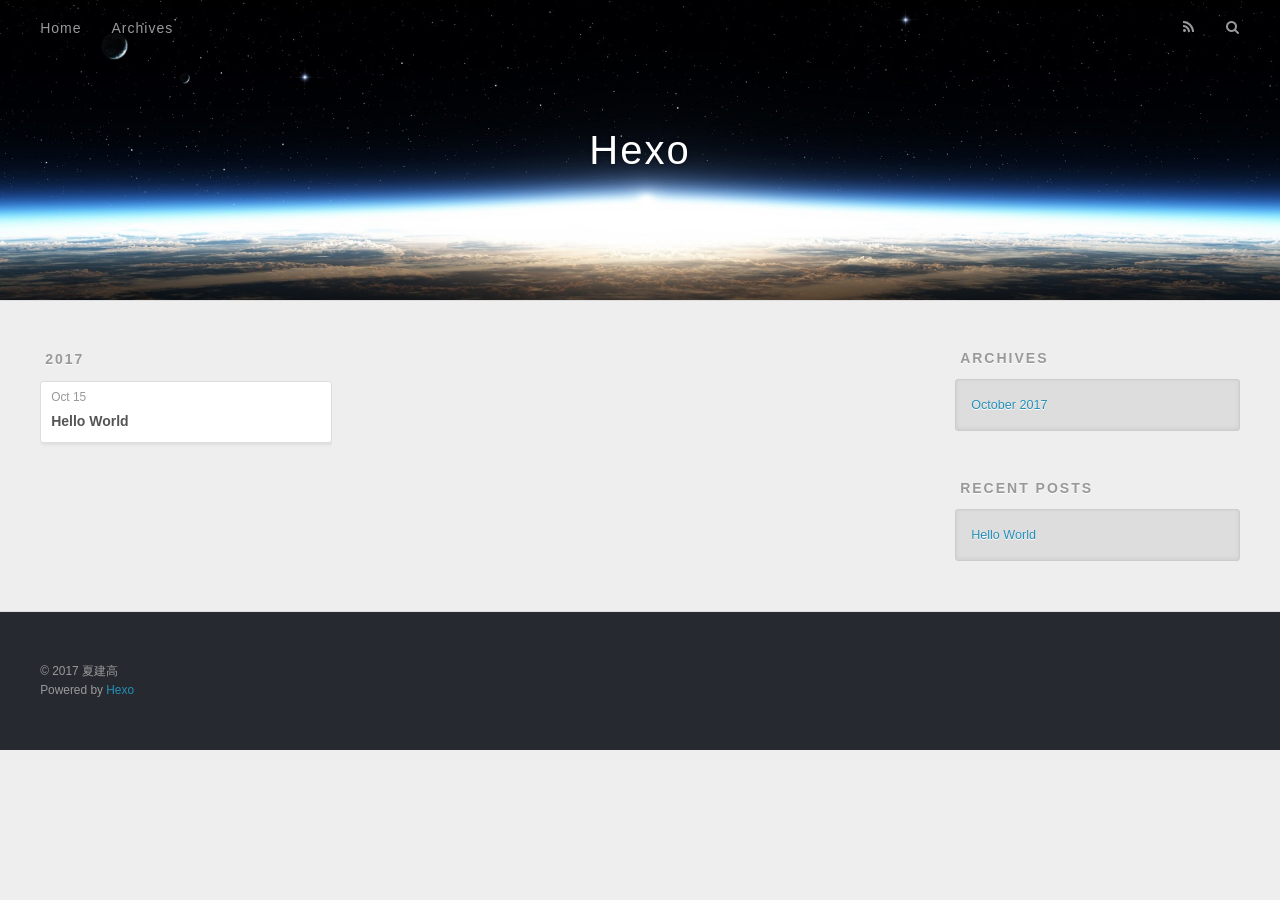
<file: archives/index.html>
<!DOCTYPE html>
<html>
<head>
  <meta charset="utf-8">
  
  <title>Archives | Hexo</title>
  <meta name="viewport" content="width=device-width, initial-scale=1, maximum-scale=1">
  <meta property="og:type" content="website">
<meta property="og:title" content="Hexo">
<meta property="og:url" content="http://yoursite.com/landscape/archives/index.html">
<meta property="og:site_name" content="Hexo">
<meta name="twitter:card" content="summary">
<meta name="twitter:title" content="Hexo">
  
    <link rel="alternate" href="/atom.xml" title="Hexo" type="application/atom+xml">
  
  
    <link rel="icon" href="/favicon.png">
  
  
    <link href="//fonts.googleapis.com/css?family=Source+Code+Pro" rel="stylesheet" type="text/css">
  
  <link rel="stylesheet" href="/landscape/css/style.css">
  

</head>

<body>
  <div id="container">
    <div id="wrap">
      <header id="header">
  <div id="banner"></div>
  <div id="header-outer" class="outer">
    <div id="header-title" class="inner">
      <h1 id="logo-wrap">
        <a href="/landscape/" id="logo">Hexo</a>
      </h1>
      
    </div>
    <div id="header-inner" class="inner">
      <nav id="main-nav">
        <a id="main-nav-toggle" class="nav-icon"></a>
        
          <a class="main-nav-link" href="/landscape/">Home</a>
        
          <a class="main-nav-link" href="/landscape/archives">Archives</a>
        
      </nav>
      <nav id="sub-nav">
        
          <a id="nav-rss-link" class="nav-icon" href="/atom.xml" title="RSS Feed"></a>
        
        <a id="nav-search-btn" class="nav-icon" title="Search"></a>
      </nav>
      <div id="search-form-wrap">
        <form action="//google.com/search" method="get" accept-charset="UTF-8" class="search-form"><input type="search" name="q" class="search-form-input" placeholder="Search"><button type="submit" class="search-form-submit">&#xF002;</button><input type="hidden" name="sitesearch" value="http://yoursite.com/landscape"></form>
      </div>
    </div>
  </div>
</header>
      <div class="outer">
        <section id="main">
  
  
    
    
      
      
      <section class="archives-wrap">
        <div class="archive-year-wrap">
          <a href="/landscape/archives/2017" class="archive-year">2017</a>
        </div>
        <div class="archives">
    
    <article class="archive-article archive-type-post">
  <div class="archive-article-inner">
    <header class="archive-article-header">
      <a href="/landscape/2017/10/15/hello-world/" class="archive-article-date">
  <time datetime="2017-10-15T12:41:08.207Z" itemprop="datePublished">Oct 15</time>
</a>
      
  
    <h1 itemprop="name">
      <a class="archive-article-title" href="/landscape/2017/10/15/hello-world/">Hello World</a>
    </h1>
  

    </header>
  </div>
</article>
  
  
    </div></section>
  

</section>
        
          <aside id="sidebar">
  
    

  
    

  
    
  
    
  <div class="widget-wrap">
    <h3 class="widget-title">Archives</h3>
    <div class="widget">
      <ul class="archive-list"><li class="archive-list-item"><a class="archive-list-link" href="/landscape/archives/2017/10/">October 2017</a></li></ul>
    </div>
  </div>


  
    
  <div class="widget-wrap">
    <h3 class="widget-title">Recent Posts</h3>
    <div class="widget">
      <ul>
        
          <li>
            <a href="/landscape/2017/10/15/hello-world/">Hello World</a>
          </li>
        
      </ul>
    </div>
  </div>

  
</aside>
        
      </div>
      <footer id="footer">
  
  <div class="outer">
    <div id="footer-info" class="inner">
      &copy; 2017 夏建高<br>
      Powered by <a href="http://hexo.io/" target="_blank">Hexo</a>
    </div>
  </div>
</footer>
    </div>
    <nav id="mobile-nav">
  
    <a href="/landscape/" class="mobile-nav-link">Home</a>
  
    <a href="/landscape/archives" class="mobile-nav-link">Archives</a>
  
</nav>
    

<script src="//ajax.googleapis.com/ajax/libs/jquery/2.0.3/jquery.min.js"></script>


  <link rel="stylesheet" href="/landscape/fancybox/jquery.fancybox.css">
  <script src="/landscape/fancybox/jquery.fancybox.pack.js"></script>


<script src="/landscape/js/script.js"></script>

  </div>
</body>
</html>
</file>
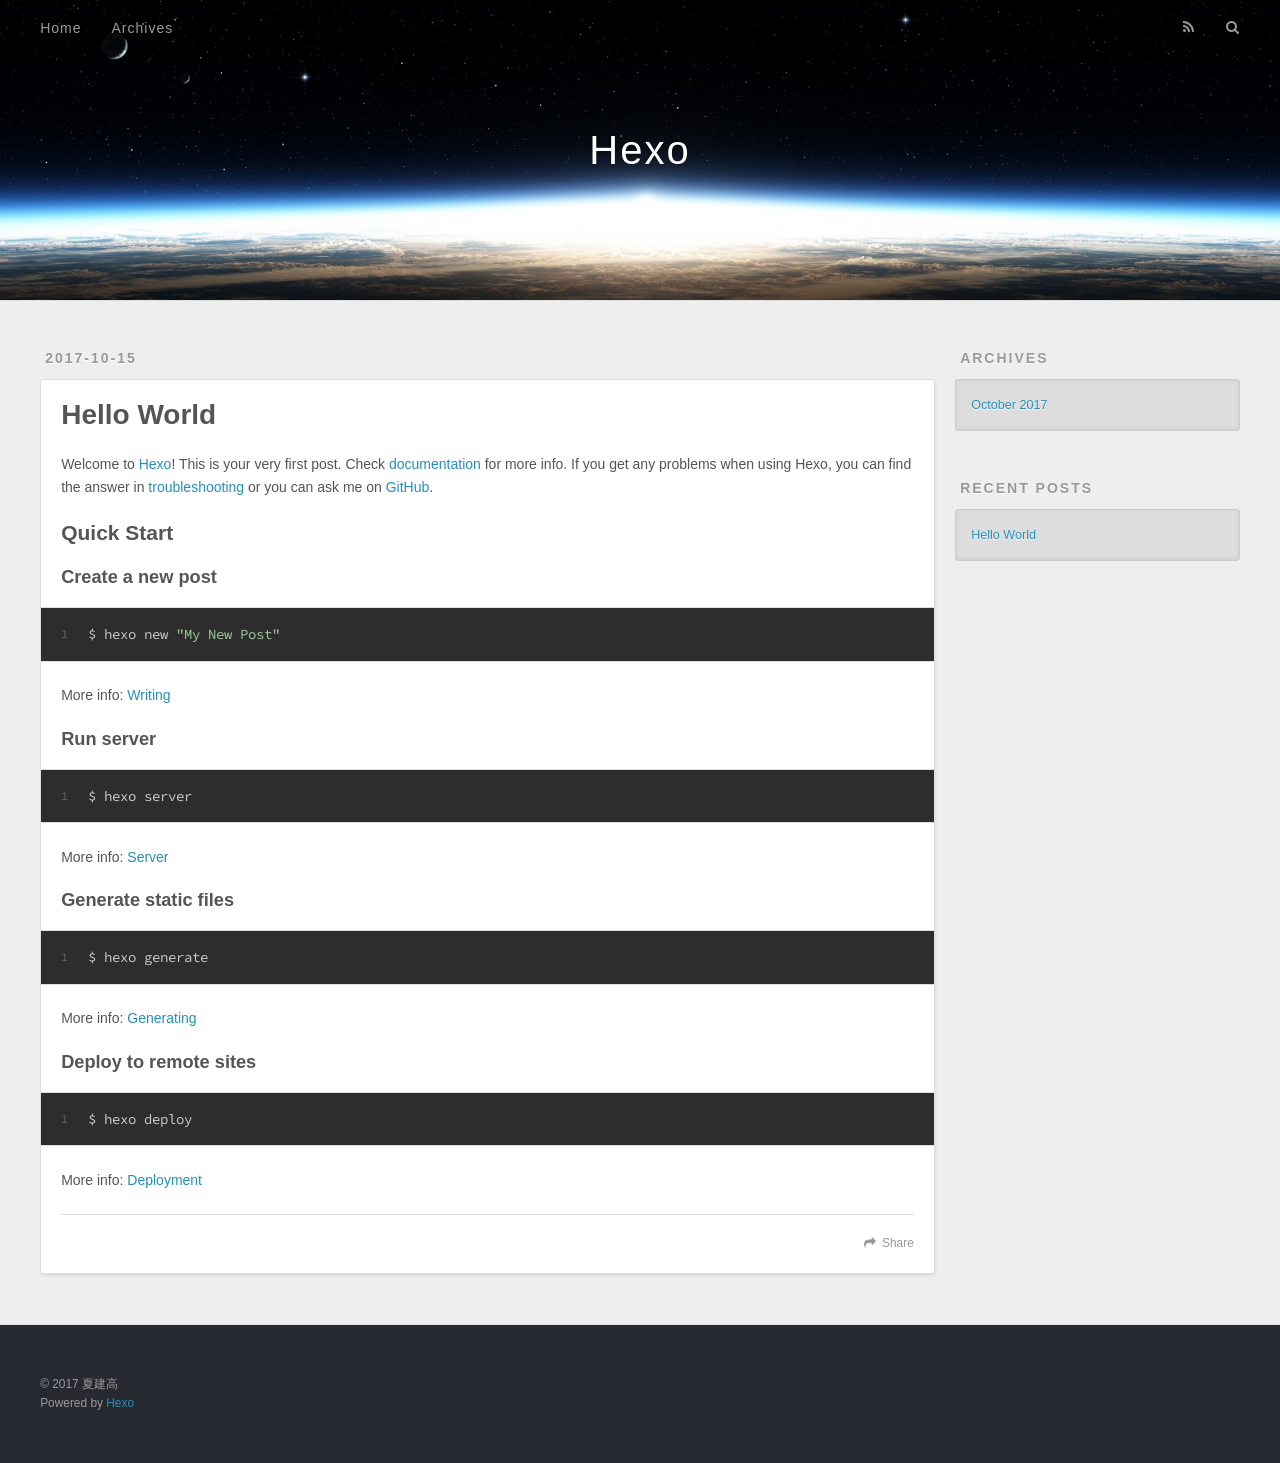
<file: landscape/index.html>
<!DOCTYPE html>
<html>
<head>
  <meta charset="utf-8">
  
  <title>Hexo</title>
  <meta name="viewport" content="width=device-width, initial-scale=1, maximum-scale=1">
  <meta property="og:type" content="website">
<meta property="og:title" content="Hexo">
<meta property="og:url" content="http://yoursite.com/landscape/index.html">
<meta property="og:site_name" content="Hexo">
<meta name="twitter:card" content="summary">
<meta name="twitter:title" content="Hexo">
  
    <link rel="alternate" href="/atom.xml" title="Hexo" type="application/atom+xml">
  
  
    <link rel="icon" href="/favicon.png">
  
  
    <link href="//fonts.googleapis.com/css?family=Source+Code+Pro" rel="stylesheet" type="text/css">
  
  <link rel="stylesheet" href="/landscape/css/style.css">
  

</head>

<body>
  <div id="container">
    <div id="wrap">
      <header id="header">
  <div id="banner"></div>
  <div id="header-outer" class="outer">
    <div id="header-title" class="inner">
      <h1 id="logo-wrap">
        <a href="/landscape/" id="logo">Hexo</a>
      </h1>
      
    </div>
    <div id="header-inner" class="inner">
      <nav id="main-nav">
        <a id="main-nav-toggle" class="nav-icon"></a>
        
          <a class="main-nav-link" href="/landscape/">Home</a>
        
          <a class="main-nav-link" href="/landscape/archives">Archives</a>
        
      </nav>
      <nav id="sub-nav">
        
          <a id="nav-rss-link" class="nav-icon" href="/atom.xml" title="RSS Feed"></a>
        
        <a id="nav-search-btn" class="nav-icon" title="Search"></a>
      </nav>
      <div id="search-form-wrap">
        <form action="//google.com/search" method="get" accept-charset="UTF-8" class="search-form"><input type="search" name="q" class="search-form-input" placeholder="Search"><button type="submit" class="search-form-submit">&#xF002;</button><input type="hidden" name="sitesearch" value="http://yoursite.com/landscape"></form>
      </div>
    </div>
  </div>
</header>
      <div class="outer">
        <section id="main">
  
    <article id="post-hello-world" class="article article-type-post" itemscope itemprop="blogPost">
  <div class="article-meta">
    <a href="/landscape/2017/10/15/hello-world/" class="article-date">
  <time datetime="2017-10-15T12:41:08.207Z" itemprop="datePublished">2017-10-15</time>
</a>
    
  </div>
  <div class="article-inner">
    
    
      <header class="article-header">
        
  
    <h1 itemprop="name">
      <a class="article-title" href="/landscape/2017/10/15/hello-world/">Hello World</a>
    </h1>
  

      </header>
    
    <div class="article-entry" itemprop="articleBody">
      
        <p>Welcome to <a href="https://hexo.io/" target="_blank" rel="external">Hexo</a>! This is your very first post. Check <a href="https://hexo.io/docs/" target="_blank" rel="external">documentation</a> for more info. If you get any problems when using Hexo, you can find the answer in <a href="https://hexo.io/docs/troubleshooting.html" target="_blank" rel="external">troubleshooting</a> or you can ask me on <a href="https://github.com/hexojs/hexo/issues" target="_blank" rel="external">GitHub</a>.</p>
<h2 id="Quick-Start"><a href="#Quick-Start" class="headerlink" title="Quick Start"></a>Quick Start</h2><h3 id="Create-a-new-post"><a href="#Create-a-new-post" class="headerlink" title="Create a new post"></a>Create a new post</h3><figure class="highlight bash"><table><tr><td class="gutter"><pre><div class="line">1</div></pre></td><td class="code"><pre><div class="line">$ hexo new <span class="string">"My New Post"</span></div></pre></td></tr></table></figure>
<p>More info: <a href="https://hexo.io/docs/writing.html" target="_blank" rel="external">Writing</a></p>
<h3 id="Run-server"><a href="#Run-server" class="headerlink" title="Run server"></a>Run server</h3><figure class="highlight bash"><table><tr><td class="gutter"><pre><div class="line">1</div></pre></td><td class="code"><pre><div class="line">$ hexo server</div></pre></td></tr></table></figure>
<p>More info: <a href="https://hexo.io/docs/server.html" target="_blank" rel="external">Server</a></p>
<h3 id="Generate-static-files"><a href="#Generate-static-files" class="headerlink" title="Generate static files"></a>Generate static files</h3><figure class="highlight bash"><table><tr><td class="gutter"><pre><div class="line">1</div></pre></td><td class="code"><pre><div class="line">$ hexo generate</div></pre></td></tr></table></figure>
<p>More info: <a href="https://hexo.io/docs/generating.html" target="_blank" rel="external">Generating</a></p>
<h3 id="Deploy-to-remote-sites"><a href="#Deploy-to-remote-sites" class="headerlink" title="Deploy to remote sites"></a>Deploy to remote sites</h3><figure class="highlight bash"><table><tr><td class="gutter"><pre><div class="line">1</div></pre></td><td class="code"><pre><div class="line">$ hexo deploy</div></pre></td></tr></table></figure>
<p>More info: <a href="https://hexo.io/docs/deployment.html" target="_blank" rel="external">Deployment</a></p>

      
    </div>
    <footer class="article-footer">
      <a data-url="http://yoursite.com/landscape/2017/10/15/hello-world/" data-id="cj8sr2urr0000joi4oyimfm6w" class="article-share-link">Share</a>
      
      
    </footer>
  </div>
  
</article>


  

</section>
        
          <aside id="sidebar">
  
    

  
    

  
    
  
    
  <div class="widget-wrap">
    <h3 class="widget-title">Archives</h3>
    <div class="widget">
      <ul class="archive-list"><li class="archive-list-item"><a class="archive-list-link" href="/landscape/archives/2017/10/">October 2017</a></li></ul>
    </div>
  </div>


  
    
  <div class="widget-wrap">
    <h3 class="widget-title">Recent Posts</h3>
    <div class="widget">
      <ul>
        
          <li>
            <a href="/landscape/2017/10/15/hello-world/">Hello World</a>
          </li>
        
      </ul>
    </div>
  </div>

  
</aside>
        
      </div>
      <footer id="footer">
  
  <div class="outer">
    <div id="footer-info" class="inner">
      &copy; 2017 夏建高<br>
      Powered by <a href="http://hexo.io/" target="_blank">Hexo</a>
    </div>
  </div>
</footer>
    </div>
    <nav id="mobile-nav">
  
    <a href="/landscape/" class="mobile-nav-link">Home</a>
  
    <a href="/landscape/archives" class="mobile-nav-link">Archives</a>
  
</nav>
    

<script src="//ajax.googleapis.com/ajax/libs/jquery/2.0.3/jquery.min.js"></script>


  <link rel="stylesheet" href="/landscape/fancybox/jquery.fancybox.css">
  <script src="/landscape/fancybox/jquery.fancybox.pack.js"></script>


<script src="/landscape/js/script.js"></script>

  </div>
</body>
</html>
</file>
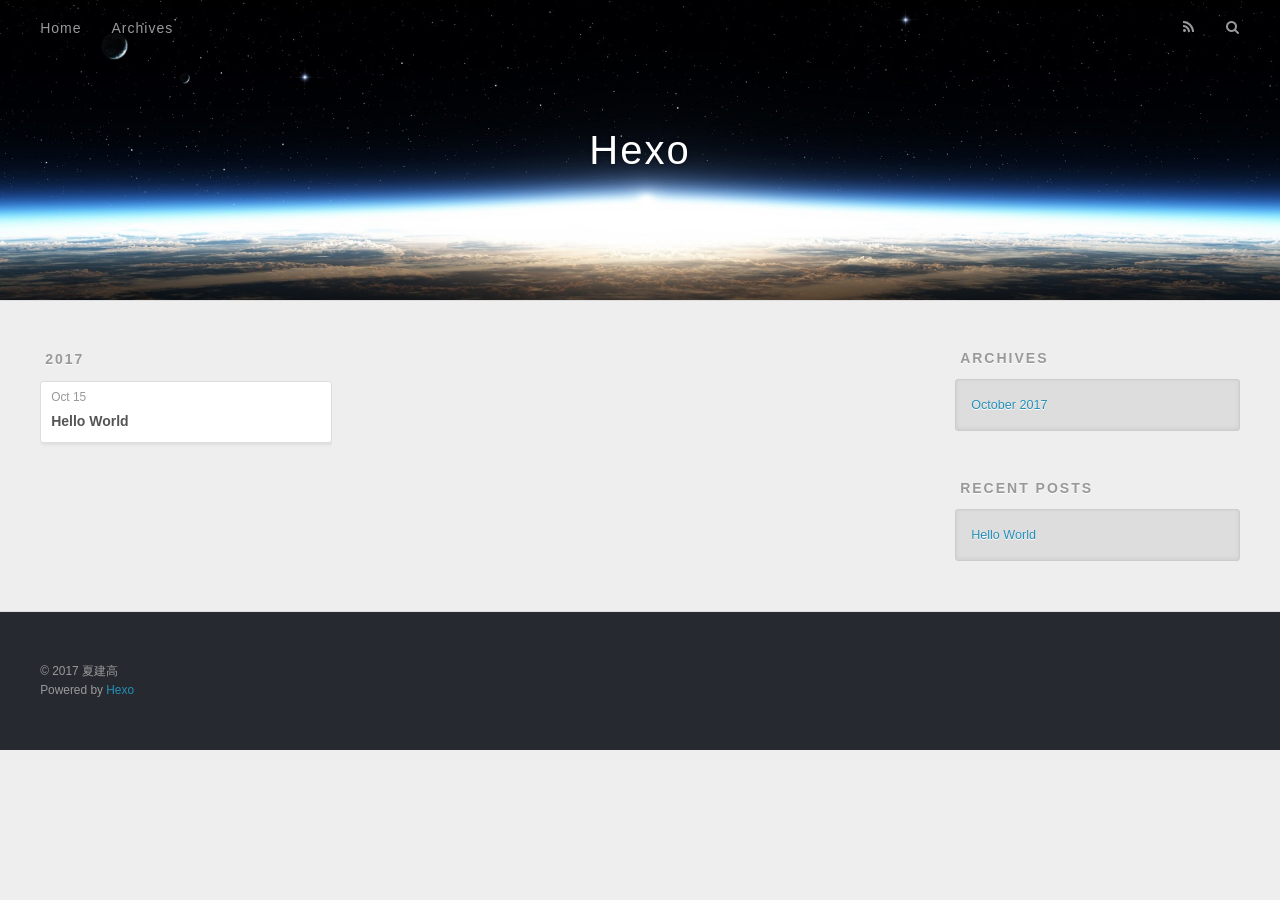
<file: archives/2017/index.html>
<!DOCTYPE html>
<html>
<head>
  <meta charset="utf-8">
  
  <title>Archives: 2017 | Hexo</title>
  <meta name="viewport" content="width=device-width, initial-scale=1, maximum-scale=1">
  <meta property="og:type" content="website">
<meta property="og:title" content="Hexo">
<meta property="og:url" content="http://yoursite.com/landscape/archives/2017/index.html">
<meta property="og:site_name" content="Hexo">
<meta name="twitter:card" content="summary">
<meta name="twitter:title" content="Hexo">
  
    <link rel="alternate" href="/atom.xml" title="Hexo" type="application/atom+xml">
  
  
    <link rel="icon" href="/favicon.png">
  
  
    <link href="//fonts.googleapis.com/css?family=Source+Code+Pro" rel="stylesheet" type="text/css">
  
  <link rel="stylesheet" href="/landscape/css/style.css">
  

</head>

<body>
  <div id="container">
    <div id="wrap">
      <header id="header">
  <div id="banner"></div>
  <div id="header-outer" class="outer">
    <div id="header-title" class="inner">
      <h1 id="logo-wrap">
        <a href="/landscape/" id="logo">Hexo</a>
      </h1>
      
    </div>
    <div id="header-inner" class="inner">
      <nav id="main-nav">
        <a id="main-nav-toggle" class="nav-icon"></a>
        
          <a class="main-nav-link" href="/landscape/">Home</a>
        
          <a class="main-nav-link" href="/landscape/archives">Archives</a>
        
      </nav>
      <nav id="sub-nav">
        
          <a id="nav-rss-link" class="nav-icon" href="/atom.xml" title="RSS Feed"></a>
        
        <a id="nav-search-btn" class="nav-icon" title="Search"></a>
      </nav>
      <div id="search-form-wrap">
        <form action="//google.com/search" method="get" accept-charset="UTF-8" class="search-form"><input type="search" name="q" class="search-form-input" placeholder="Search"><button type="submit" class="search-form-submit">&#xF002;</button><input type="hidden" name="sitesearch" value="http://yoursite.com/landscape"></form>
      </div>
    </div>
  </div>
</header>
      <div class="outer">
        <section id="main">
  
  
    
    
      
      
      <section class="archives-wrap">
        <div class="archive-year-wrap">
          <a href="/landscape/archives/2017" class="archive-year">2017</a>
        </div>
        <div class="archives">
    
    <article class="archive-article archive-type-post">
  <div class="archive-article-inner">
    <header class="archive-article-header">
      <a href="/landscape/2017/10/15/hello-world/" class="archive-article-date">
  <time datetime="2017-10-15T12:41:08.207Z" itemprop="datePublished">Oct 15</time>
</a>
      
  
    <h1 itemprop="name">
      <a class="archive-article-title" href="/landscape/2017/10/15/hello-world/">Hello World</a>
    </h1>
  

    </header>
  </div>
</article>
  
  
    </div></section>
  

</section>
        
          <aside id="sidebar">
  
    

  
    

  
    
  
    
  <div class="widget-wrap">
    <h3 class="widget-title">Archives</h3>
    <div class="widget">
      <ul class="archive-list"><li class="archive-list-item"><a class="archive-list-link" href="/landscape/archives/2017/10/">October 2017</a></li></ul>
    </div>
  </div>


  
    
  <div class="widget-wrap">
    <h3 class="widget-title">Recent Posts</h3>
    <div class="widget">
      <ul>
        
          <li>
            <a href="/landscape/2017/10/15/hello-world/">Hello World</a>
          </li>
        
      </ul>
    </div>
  </div>

  
</aside>
        
      </div>
      <footer id="footer">
  
  <div class="outer">
    <div id="footer-info" class="inner">
      &copy; 2017 夏建高<br>
      Powered by <a href="http://hexo.io/" target="_blank">Hexo</a>
    </div>
  </div>
</footer>
    </div>
    <nav id="mobile-nav">
  
    <a href="/landscape/" class="mobile-nav-link">Home</a>
  
    <a href="/landscape/archives" class="mobile-nav-link">Archives</a>
  
</nav>
    

<script src="//ajax.googleapis.com/ajax/libs/jquery/2.0.3/jquery.min.js"></script>


  <link rel="stylesheet" href="/landscape/fancybox/jquery.fancybox.css">
  <script src="/landscape/fancybox/jquery.fancybox.pack.js"></script>


<script src="/landscape/js/script.js"></script>

  </div>
</body>
</html>
</file>
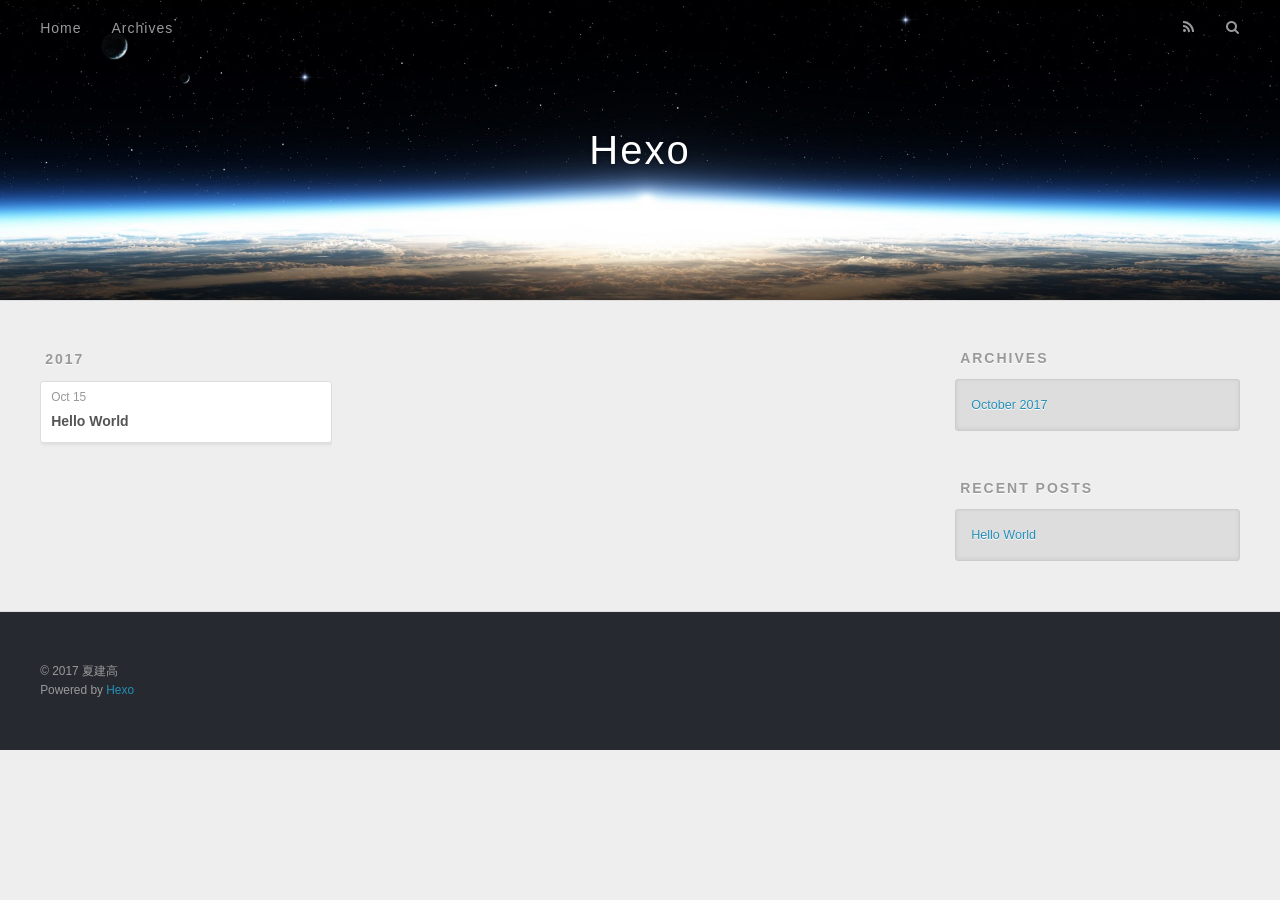
<file: archives/2017/10/index.html>
<!DOCTYPE html>
<html>
<head>
  <meta charset="utf-8">
  
  <title>Archives: 2017/10 | Hexo</title>
  <meta name="viewport" content="width=device-width, initial-scale=1, maximum-scale=1">
  <meta property="og:type" content="website">
<meta property="og:title" content="Hexo">
<meta property="og:url" content="http://yoursite.com/landscape/archives/2017/10/index.html">
<meta property="og:site_name" content="Hexo">
<meta name="twitter:card" content="summary">
<meta name="twitter:title" content="Hexo">
  
    <link rel="alternate" href="/atom.xml" title="Hexo" type="application/atom+xml">
  
  
    <link rel="icon" href="/favicon.png">
  
  
    <link href="//fonts.googleapis.com/css?family=Source+Code+Pro" rel="stylesheet" type="text/css">
  
  <link rel="stylesheet" href="/landscape/css/style.css">
  

</head>

<body>
  <div id="container">
    <div id="wrap">
      <header id="header">
  <div id="banner"></div>
  <div id="header-outer" class="outer">
    <div id="header-title" class="inner">
      <h1 id="logo-wrap">
        <a href="/landscape/" id="logo">Hexo</a>
      </h1>
      
    </div>
    <div id="header-inner" class="inner">
      <nav id="main-nav">
        <a id="main-nav-toggle" class="nav-icon"></a>
        
          <a class="main-nav-link" href="/landscape/">Home</a>
        
          <a class="main-nav-link" href="/landscape/archives">Archives</a>
        
      </nav>
      <nav id="sub-nav">
        
          <a id="nav-rss-link" class="nav-icon" href="/atom.xml" title="RSS Feed"></a>
        
        <a id="nav-search-btn" class="nav-icon" title="Search"></a>
      </nav>
      <div id="search-form-wrap">
        <form action="//google.com/search" method="get" accept-charset="UTF-8" class="search-form"><input type="search" name="q" class="search-form-input" placeholder="Search"><button type="submit" class="search-form-submit">&#xF002;</button><input type="hidden" name="sitesearch" value="http://yoursite.com/landscape"></form>
      </div>
    </div>
  </div>
</header>
      <div class="outer">
        <section id="main">
  
  
    
    
      
      
      <section class="archives-wrap">
        <div class="archive-year-wrap">
          <a href="/landscape/archives/2017" class="archive-year">2017</a>
        </div>
        <div class="archives">
    
    <article class="archive-article archive-type-post">
  <div class="archive-article-inner">
    <header class="archive-article-header">
      <a href="/landscape/2017/10/15/hello-world/" class="archive-article-date">
  <time datetime="2017-10-15T12:41:08.207Z" itemprop="datePublished">Oct 15</time>
</a>
      
  
    <h1 itemprop="name">
      <a class="archive-article-title" href="/landscape/2017/10/15/hello-world/">Hello World</a>
    </h1>
  

    </header>
  </div>
</article>
  
  
    </div></section>
  

</section>
        
          <aside id="sidebar">
  
    

  
    

  
    
  
    
  <div class="widget-wrap">
    <h3 class="widget-title">Archives</h3>
    <div class="widget">
      <ul class="archive-list"><li class="archive-list-item"><a class="archive-list-link" href="/landscape/archives/2017/10/">October 2017</a></li></ul>
    </div>
  </div>


  
    
  <div class="widget-wrap">
    <h3 class="widget-title">Recent Posts</h3>
    <div class="widget">
      <ul>
        
          <li>
            <a href="/landscape/2017/10/15/hello-world/">Hello World</a>
          </li>
        
      </ul>
    </div>
  </div>

  
</aside>
        
      </div>
      <footer id="footer">
  
  <div class="outer">
    <div id="footer-info" class="inner">
      &copy; 2017 夏建高<br>
      Powered by <a href="http://hexo.io/" target="_blank">Hexo</a>
    </div>
  </div>
</footer>
    </div>
    <nav id="mobile-nav">
  
    <a href="/landscape/" class="mobile-nav-link">Home</a>
  
    <a href="/landscape/archives" class="mobile-nav-link">Archives</a>
  
</nav>
    

<script src="//ajax.googleapis.com/ajax/libs/jquery/2.0.3/jquery.min.js"></script>


  <link rel="stylesheet" href="/landscape/fancybox/jquery.fancybox.css">
  <script src="/landscape/fancybox/jquery.fancybox.pack.js"></script>


<script src="/landscape/js/script.js"></script>

  </div>
</body>
</html>
</file>
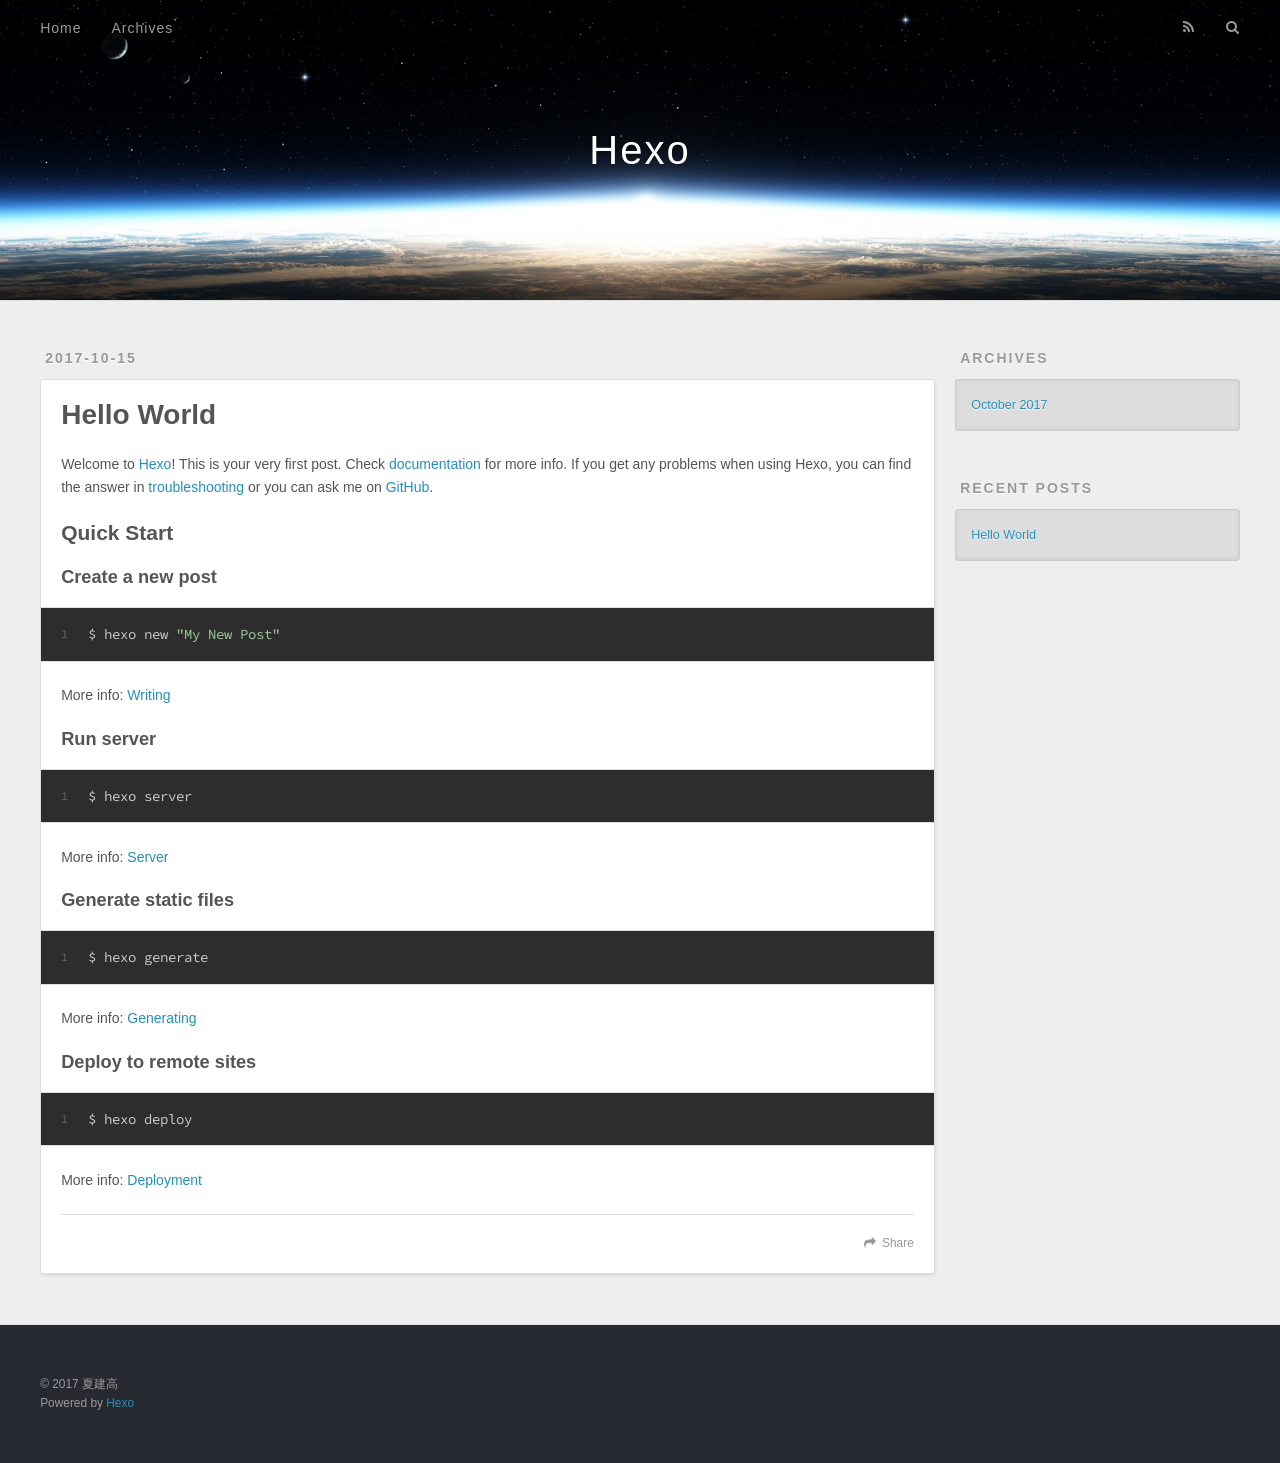
<file: 2017/10/15/hello-world/index.html>
<!DOCTYPE html>
<html>
<head>
  <meta charset="utf-8">
  
  <title>Hello World | Hexo</title>
  <meta name="viewport" content="width=device-width, initial-scale=1, maximum-scale=1">
  <meta name="description" content="Welcome to Hexo! This is your very first post. Check documentation for more info. If you get any problems when using Hexo, you can find the answer in troubleshooting or you can ask me on GitHub. Quick">
<meta property="og:type" content="article">
<meta property="og:title" content="Hello World">
<meta property="og:url" content="http://yoursite.com/landscape/2017/10/15/hello-world/index.html">
<meta property="og:site_name" content="Hexo">
<meta property="og:description" content="Welcome to Hexo! This is your very first post. Check documentation for more info. If you get any problems when using Hexo, you can find the answer in troubleshooting or you can ask me on GitHub. Quick">
<meta property="og:updated_time" content="2017-10-15T12:41:08.207Z">
<meta name="twitter:card" content="summary">
<meta name="twitter:title" content="Hello World">
<meta name="twitter:description" content="Welcome to Hexo! This is your very first post. Check documentation for more info. If you get any problems when using Hexo, you can find the answer in troubleshooting or you can ask me on GitHub. Quick">
  
    <link rel="alternate" href="/atom.xml" title="Hexo" type="application/atom+xml">
  
  
    <link rel="icon" href="/favicon.png">
  
  
    <link href="//fonts.googleapis.com/css?family=Source+Code+Pro" rel="stylesheet" type="text/css">
  
  <link rel="stylesheet" href="/landscape/css/style.css">
  

</head>

<body>
  <div id="container">
    <div id="wrap">
      <header id="header">
  <div id="banner"></div>
  <div id="header-outer" class="outer">
    <div id="header-title" class="inner">
      <h1 id="logo-wrap">
        <a href="/landscape/" id="logo">Hexo</a>
      </h1>
      
    </div>
    <div id="header-inner" class="inner">
      <nav id="main-nav">
        <a id="main-nav-toggle" class="nav-icon"></a>
        
          <a class="main-nav-link" href="/landscape/">Home</a>
        
          <a class="main-nav-link" href="/landscape/archives">Archives</a>
        
      </nav>
      <nav id="sub-nav">
        
          <a id="nav-rss-link" class="nav-icon" href="/atom.xml" title="RSS Feed"></a>
        
        <a id="nav-search-btn" class="nav-icon" title="Search"></a>
      </nav>
      <div id="search-form-wrap">
        <form action="//google.com/search" method="get" accept-charset="UTF-8" class="search-form"><input type="search" name="q" class="search-form-input" placeholder="Search"><button type="submit" class="search-form-submit">&#xF002;</button><input type="hidden" name="sitesearch" value="http://yoursite.com/landscape"></form>
      </div>
    </div>
  </div>
</header>
      <div class="outer">
        <section id="main"><article id="post-hello-world" class="article article-type-post" itemscope itemprop="blogPost">
  <div class="article-meta">
    <a href="/landscape/2017/10/15/hello-world/" class="article-date">
  <time datetime="2017-10-15T12:41:08.207Z" itemprop="datePublished">2017-10-15</time>
</a>
    
  </div>
  <div class="article-inner">
    
    
      <header class="article-header">
        
  
    <h1 class="article-title" itemprop="name">
      Hello World
    </h1>
  

      </header>
    
    <div class="article-entry" itemprop="articleBody">
      
        <p>Welcome to <a href="https://hexo.io/" target="_blank" rel="external">Hexo</a>! This is your very first post. Check <a href="https://hexo.io/docs/" target="_blank" rel="external">documentation</a> for more info. If you get any problems when using Hexo, you can find the answer in <a href="https://hexo.io/docs/troubleshooting.html" target="_blank" rel="external">troubleshooting</a> or you can ask me on <a href="https://github.com/hexojs/hexo/issues" target="_blank" rel="external">GitHub</a>.</p>
<h2 id="Quick-Start"><a href="#Quick-Start" class="headerlink" title="Quick Start"></a>Quick Start</h2><h3 id="Create-a-new-post"><a href="#Create-a-new-post" class="headerlink" title="Create a new post"></a>Create a new post</h3><figure class="highlight bash"><table><tr><td class="gutter"><pre><div class="line">1</div></pre></td><td class="code"><pre><div class="line">$ hexo new <span class="string">"My New Post"</span></div></pre></td></tr></table></figure>
<p>More info: <a href="https://hexo.io/docs/writing.html" target="_blank" rel="external">Writing</a></p>
<h3 id="Run-server"><a href="#Run-server" class="headerlink" title="Run server"></a>Run server</h3><figure class="highlight bash"><table><tr><td class="gutter"><pre><div class="line">1</div></pre></td><td class="code"><pre><div class="line">$ hexo server</div></pre></td></tr></table></figure>
<p>More info: <a href="https://hexo.io/docs/server.html" target="_blank" rel="external">Server</a></p>
<h3 id="Generate-static-files"><a href="#Generate-static-files" class="headerlink" title="Generate static files"></a>Generate static files</h3><figure class="highlight bash"><table><tr><td class="gutter"><pre><div class="line">1</div></pre></td><td class="code"><pre><div class="line">$ hexo generate</div></pre></td></tr></table></figure>
<p>More info: <a href="https://hexo.io/docs/generating.html" target="_blank" rel="external">Generating</a></p>
<h3 id="Deploy-to-remote-sites"><a href="#Deploy-to-remote-sites" class="headerlink" title="Deploy to remote sites"></a>Deploy to remote sites</h3><figure class="highlight bash"><table><tr><td class="gutter"><pre><div class="line">1</div></pre></td><td class="code"><pre><div class="line">$ hexo deploy</div></pre></td></tr></table></figure>
<p>More info: <a href="https://hexo.io/docs/deployment.html" target="_blank" rel="external">Deployment</a></p>

      
    </div>
    <footer class="article-footer">
      <a data-url="http://yoursite.com/landscape/2017/10/15/hello-world/" data-id="cj8sr2urr0000joi4oyimfm6w" class="article-share-link">Share</a>
      
      
    </footer>
  </div>
  
    
  
</article>

</section>
        
          <aside id="sidebar">
  
    

  
    

  
    
  
    
  <div class="widget-wrap">
    <h3 class="widget-title">Archives</h3>
    <div class="widget">
      <ul class="archive-list"><li class="archive-list-item"><a class="archive-list-link" href="/landscape/archives/2017/10/">October 2017</a></li></ul>
    </div>
  </div>


  
    
  <div class="widget-wrap">
    <h3 class="widget-title">Recent Posts</h3>
    <div class="widget">
      <ul>
        
          <li>
            <a href="/landscape/2017/10/15/hello-world/">Hello World</a>
          </li>
        
      </ul>
    </div>
  </div>

  
</aside>
        
      </div>
      <footer id="footer">
  
  <div class="outer">
    <div id="footer-info" class="inner">
      &copy; 2017 夏建高<br>
      Powered by <a href="http://hexo.io/" target="_blank">Hexo</a>
    </div>
  </div>
</footer>
    </div>
    <nav id="mobile-nav">
  
    <a href="/landscape/" class="mobile-nav-link">Home</a>
  
    <a href="/landscape/archives" class="mobile-nav-link">Archives</a>
  
</nav>
    

<script src="//ajax.googleapis.com/ajax/libs/jquery/2.0.3/jquery.min.js"></script>


  <link rel="stylesheet" href="/landscape/fancybox/jquery.fancybox.css">
  <script src="/landscape/fancybox/jquery.fancybox.pack.js"></script>


<script src="/landscape/js/script.js"></script>

  </div>
</body>
</html>
</file>
<file: landscape/css/style.css>
body {
  width: 100%;
}
body:before,
body:after {
  content: "";
  display: table;
}
body:after {
  clear: both;
}
html,
body,
div,
span,
applet,
object,
iframe,
h1,
h2,
h3,
h4,
h5,
h6,
p,
blockquote,
pre,
a,
abbr,
acronym,
address,
big,
cite,
code,
del,
dfn,
em,
img,
ins,
kbd,
q,
s,
samp,
small,
strike,
strong,
sub,
sup,
tt,
var,
dl,
dt,
dd,
ol,
ul,
li,
fieldset,
form,
label,
legend,
table,
caption,
tbody,
tfoot,
thead,
tr,
th,
td {
  margin: 0;
  padding: 0;
  border: 0;
  outline: 0;
  font-weight: inherit;
  font-style: inherit;
  font-family: inherit;
  font-size: 100%;
  vertical-align: baseline;
}
body {
  line-height: 1;
  color: #000;
  background: #fff;
}
ol,
ul {
  list-style: none;
}
table {
  border-collapse: separate;
  border-spacing: 0;
  vertical-align: middle;
}
caption,
th,
td {
  text-align: left;
  font-weight: normal;
  vertical-align: middle;
}
a img {
  border: none;
}
input,
button {
  margin: 0;
  padding: 0;
}
input::-moz-focus-inner,
button::-moz-focus-inner {
  border: 0;
  padding: 0;
}
@font-face {
  font-family: FontAwesome;
  font-style: normal;
  font-weight: normal;
  src: url("fonts/fontawesome-webfont.eot?v=#4.0.3");
  src: url("fonts/fontawesome-webfont.eot?#iefix&v=#4.0.3") format("embedded-opentype"), url("fonts/fontawesome-webfont.woff?v=#4.0.3") format("woff"), url("fonts/fontawesome-webfont.ttf?v=#4.0.3") format("truetype"), url("fonts/fontawesome-webfont.svg#fontawesomeregular?v=#4.0.3") format("svg");
}
html,
body,
#container {
  height: 100%;
}
body {
  background: #eee;
  font: 14px "Helvetica Neue", Helvetica, Arial, sans-serif;
  -webkit-text-size-adjust: 100%;
}
.outer {
  max-width: 1220px;
  margin: 0 auto;
  padding: 0 20px;
}
.outer:before,
.outer:after {
  content: "";
  display: table;
}
.outer:after {
  clear: both;
}
.inner {
  display: inline;
  float: left;
  width: 98.33333333333333%;
  margin: 0 0.833333333333333%;
}
.left,
.alignleft {
  float: left;
}
.right,
.alignright {
  float: right;
}
.clear {
  clear: both;
}
#container {
  position: relative;
}
.mobile-nav-on {
  overflow: hidden;
}
#wrap {
  height: 100%;
  width: 100%;
  position: absolute;
  top: 0;
  left: 0;
  -webkit-transition: 0.2s ease-out;
  -moz-transition: 0.2s ease-out;
  -ms-transition: 0.2s ease-out;
  transition: 0.2s ease-out;
  z-index: 1;
  background: #eee;
}
.mobile-nav-on #wrap {
  left: 280px;
}
@media screen and (min-width: 768px) {
  #main {
    display: inline;
    float: left;
    width: 73.33333333333333%;
    margin: 0 0.833333333333333%;
  }
}
.article-date,
.article-category-link,
.archive-year,
.widget-title {
  text-decoration: none;
  text-transform: uppercase;
  letter-spacing: 2px;
  color: #999;
  margin-bottom: 1em;
  margin-left: 5px;
  line-height: 1em;
  text-shadow: 0 1px #fff;
  font-weight: bold;
}
.article-inner,
.archive-article-inner {
  background: #fff;
  -webkit-box-shadow: 1px 2px 3px #ddd;
  box-shadow: 1px 2px 3px #ddd;
  border: 1px solid #ddd;
  border-radius: 3px;
}
.article-entry h1,
.widget h1 {
  font-size: 2em;
}
.article-entry h2,
.widget h2 {
  font-size: 1.5em;
}
.article-entry h3,
.widget h3 {
  font-size: 1.3em;
}
.article-entry h4,
.widget h4 {
  font-size: 1.2em;
}
.article-entry h5,
.widget h5 {
  font-size: 1em;
}
.article-entry h6,
.widget h6 {
  font-size: 1em;
  color: #999;
}
.article-entry hr,
.widget hr {
  border: 1px dashed #ddd;
}
.article-entry strong,
.widget strong {
  font-weight: bold;
}
.article-entry em,
.widget em,
.article-entry cite,
.widget cite {
  font-style: italic;
}
.article-entry sup,
.widget sup,
.article-entry sub,
.widget sub {
  font-size: 0.75em;
  line-height: 0;
  position: relative;
  vertical-align: baseline;
}
.article-entry sup,
.widget sup {
  top: -0.5em;
}
.article-entry sub,
.widget sub {
  bottom: -0.2em;
}
.article-entry small,
.widget small {
  font-size: 0.85em;
}
.article-entry acronym,
.widget acronym,
.article-entry abbr,
.widget abbr {
  border-bottom: 1px dotted;
}
.article-entry ul,
.widget ul,
.article-entry ol,
.widget ol,
.article-entry dl,
.widget dl {
  margin: 0 20px;
  line-height: 1.6em;
}
.article-entry ul ul,
.widget ul ul,
.article-entry ol ul,
.widget ol ul,
.article-entry ul ol,
.widget ul ol,
.article-entry ol ol,
.widget ol ol {
  margin-top: 0;
  margin-bottom: 0;
}
.article-entry ul,
.widget ul {
  list-style: disc;
}
.article-entry ol,
.widget ol {
  list-style: decimal;
}
.article-entry dt,
.widget dt {
  font-weight: bold;
}
#header {
  height: 300px;
  position: relative;
  border-bottom: 1px solid #ddd;
}
#header:before,
#header:after {
  content: "";
  position: absolute;
  left: 0;
  right: 0;
  height: 40px;
}
#header:before {
  top: 0;
  background: -webkit-linear-gradient(rgba(0,0,0,0.2), transparent);
  background: -moz-linear-gradient(rgba(0,0,0,0.2), transparent);
  background: -ms-linear-gradient(rgba(0,0,0,0.2), transparent);
  background: linear-gradient(rgba(0,0,0,0.2), transparent);
}
#header:after {
  bottom: 0;
  background: -webkit-linear-gradient(transparent, rgba(0,0,0,0.2));
  background: -moz-linear-gradient(transparent, rgba(0,0,0,0.2));
  background: -ms-linear-gradient(transparent, rgba(0,0,0,0.2));
  background: linear-gradient(transparent, rgba(0,0,0,0.2));
}
#header-outer {
  height: 100%;
  position: relative;
}
#header-inner {
  position: relative;
  overflow: hidden;
}
#banner {
  position: absolute;
  top: 0;
  left: 0;
  width: 100%;
  height: 100%;
  background: url("images/banner.jpg") center #000;
  -webkit-background-size: cover;
  -moz-background-size: cover;
  background-size: cover;
  z-index: -1;
}
#header-title {
  text-align: center;
  height: 40px;
  position: absolute;
  top: 50%;
  left: 0;
  margin-top: -20px;
}
#logo,
#subtitle {
  text-decoration: none;
  color: #fff;
  font-weight: 300;
  text-shadow: 0 1px 4px rgba(0,0,0,0.3);
}
#logo {
  font-size: 40px;
  line-height: 40px;
  letter-spacing: 2px;
}
#subtitle {
  font-size: 16px;
  line-height: 16px;
  letter-spacing: 1px;
}
#subtitle-wrap {
  margin-top: 16px;
}
#main-nav {
  float: left;
  margin-left: -15px;
}
.nav-icon,
.main-nav-link {
  float: left;
  color: #fff;
  opacity: 0.6;
  text-decoration: none;
  text-shadow: 0 1px rgba(0,0,0,0.2);
  -webkit-transition: opacity 0.2s;
  -moz-transition: opacity 0.2s;
  -ms-transition: opacity 0.2s;
  transition: opacity 0.2s;
  display: block;
  padding: 20px 15px;
}
.nav-icon:hover,
.main-nav-link:hover {
  opacity: 1;
}
.nav-icon {
  font-family: FontAwesome;
  text-align: center;
  font-size: 14px;
  width: 14px;
  height: 14px;
  padding: 20px 15px;
  position: relative;
  cursor: pointer;
}
.main-nav-link {
  font-weight: 300;
  letter-spacing: 1px;
}
@media screen and (max-width: 479px) {
  .main-nav-link {
    display: none;
  }
}
#main-nav-toggle {
  display: none;
}
#main-nav-toggle:before {
  content: "\f0c9";
}
@media screen and (max-width: 479px) {
  #main-nav-toggle {
    display: block;
  }
}
#sub-nav {
  float: right;
  margin-right: -15px;
}
#nav-rss-link:before {
  content: "\f09e";
}
#nav-search-btn:before {
  content: "\f002";
}
#search-form-wrap {
  position: absolute;
  top: 15px;
  width: 150px;
  height: 30px;
  right: -150px;
  opacity: 0;
  -webkit-transition: 0.2s ease-out;
  -moz-transition: 0.2s ease-out;
  -ms-transition: 0.2s ease-out;
  transition: 0.2s ease-out;
}
#search-form-wrap.on {
  opacity: 1;
  right: 0;
}
@media screen and (max-width: 479px) {
  #search-form-wrap {
    width: 100%;
    right: -100%;
  }
}
.search-form {
  position: absolute;
  top: 0;
  left: 0;
  right: 0;
  background: #fff;
  padding: 5px 15px;
  border-radius: 15px;
  -webkit-box-shadow: 0 0 10px rgba(0,0,0,0.3);
  box-shadow: 0 0 10px rgba(0,0,0,0.3);
}
.search-form-input {
  border: none;
  background: none;
  color: #555;
  width: 100%;
  font: 13px "Helvetica Neue", Helvetica, Arial, sans-serif;
  outline: none;
}
.search-form-input::-webkit-search-results-decoration,
.search-form-input::-webkit-search-cancel-button {
  -webkit-appearance: none;
}
.search-form-submit {
  position: absolute;
  top: 50%;
  right: 10px;
  margin-top: -7px;
  font: 13px FontAwesome;
  border: none;
  background: none;
  color: #bbb;
  cursor: pointer;
}
.search-form-submit:hover,
.search-form-submit:focus {
  color: #777;
}
.article {
  margin: 50px 0;
}
.article-inner {
  overflow: hidden;
}
.article-meta:before,
.article-meta:after {
  content: "";
  display: table;
}
.article-meta:after {
  clear: both;
}
.article-date {
  float: left;
}
.article-category {
  float: left;
  line-height: 1em;
  color: #ccc;
  text-shadow: 0 1px #fff;
  margin-left: 8px;
}
.article-category:before {
  content: "\2022";
}
.article-category-link {
  margin: 0 12px 1em;
}
.article-header {
  padding: 20px 20px 0;
}
.article-title {
  text-decoration: none;
  font-size: 2em;
  font-weight: bold;
  color: #555;
  line-height: 1.1em;
  -webkit-transition: color 0.2s;
  -moz-transition: color 0.2s;
  -ms-transition: color 0.2s;
  transition: color 0.2s;
}
a.article-title:hover {
  color: #258fb8;
}
.article-entry {
  color: #555;
  padding: 0 20px;
}
.article-entry:before,
.article-entry:after {
  content: "";
  display: table;
}
.article-entry:after {
  clear: both;
}
.article-entry p,
.article-entry table {
  line-height: 1.6em;
  margin: 1.6em 0;
}
.article-entry h1,
.article-entry h2,
.article-entry h3,
.article-entry h4,
.article-entry h5,
.article-entry h6 {
  font-weight: bold;
}
.article-entry h1,
.article-entry h2,
.article-entry h3,
.article-entry h4,
.article-entry h5,
.article-entry h6 {
  line-height: 1.1em;
  margin: 1.1em 0;
}
.article-entry a {
  color: #258fb8;
  text-decoration: none;
}
.article-entry a:hover {
  text-decoration: underline;
}
.article-entry ul,
.article-entry ol,
.article-entry dl {
  margin-top: 1.6em;
  margin-bottom: 1.6em;
}
.article-entry img,
.article-entry video {
  max-width: 100%;
  height: auto;
  display: block;
  margin: auto;
}
.article-entry iframe {
  border: none;
}
.article-entry table {
  width: 100%;
  border-collapse: collapse;
  border-spacing: 0;
}
.article-entry th {
  font-weight: bold;
  border-bottom: 3px solid #ddd;
  padding-bottom: 0.5em;
}
.article-entry td {
  border-bottom: 1px solid #ddd;
  padding: 10px 0;
}
.article-entry blockquote {
  font-family: Georgia, "Times New Roman", serif;
  font-size: 1.4em;
  margin: 1.6em 20px;
  text-align: center;
}
.article-entry blockquote footer {
  font-size: 14px;
  margin: 1.6em 0;
  font-family: "Helvetica Neue", Helvetica, Arial, sans-serif;
}
.article-entry blockquote footer cite:before {
  content: "—";
  padding: 0 0.5em;
}
.article-entry .pullquote {
  text-align: left;
  width: 45%;
  margin: 0;
}
.article-entry .pullquote.left {
  margin-left: 0.5em;
  margin-right: 1em;
}
.article-entry .pullquote.right {
  margin-right: 0.5em;
  margin-left: 1em;
}
.article-entry .caption {
  color: #999;
  display: block;
  font-size: 0.9em;
  margin-top: 0.5em;
  position: relative;
  text-align: center;
}
.article-entry .video-container {
  position: relative;
  padding-top: 56.25%;
  height: 0;
  overflow: hidden;
}
.article-entry .video-container iframe,
.article-entry .video-container object,
.article-entry .video-container embed {
  position: absolute;
  top: 0;
  left: 0;
  width: 100%;
  height: 100%;
  margin-top: 0;
}
.article-more-link a {
  display: inline-block;
  line-height: 1em;
  padding: 6px 15px;
  border-radius: 15px;
  background: #eee;
  color: #999;
  text-shadow: 0 1px #fff;
  text-decoration: none;
}
.article-more-link a:hover {
  background: #258fb8;
  color: #fff;
  text-decoration: none;
  text-shadow: 0 1px #1e7293;
}
.article-footer {
  font-size: 0.85em;
  line-height: 1.6em;
  border-top: 1px solid #ddd;
  padding-top: 1.6em;
  margin: 0 20px 20px;
}
.article-footer:before,
.article-footer:after {
  content: "";
  display: table;
}
.article-footer:after {
  clear: both;
}
.article-footer a {
  color: #999;
  text-decoration: none;
}
.article-footer a:hover {
  color: #555;
}
.article-tag-list-item {
  float: left;
  margin-right: 10px;
}
.article-tag-list-link:before {
  content: "#";
}
.article-comment-link {
  float: right;
}
.article-comment-link:before {
  content: "\f075";
  font-family: FontAwesome;
  padding-right: 8px;
}
.article-share-link {
  cursor: pointer;
  float: right;
  margin-left: 20px;
}
.article-share-link:before {
  content: "\f064";
  font-family: FontAwesome;
  padding-right: 6px;
}
#article-nav {
  position: relative;
}
#article-nav:before,
#article-nav:after {
  content: "";
  display: table;
}
#article-nav:after {
  clear: both;
}
@media screen and (min-width: 768px) {
  #article-nav {
    margin: 50px 0;
  }
  #article-nav:before {
    width: 8px;
    height: 8px;
    position: absolute;
    top: 50%;
    left: 50%;
    margin-top: -4px;
    margin-left: -4px;
    content: "";
    border-radius: 50%;
    background: #ddd;
    -webkit-box-shadow: 0 1px 2px #fff;
    box-shadow: 0 1px 2px #fff;
  }
}
.article-nav-link-wrap {
  text-decoration: none;
  text-shadow: 0 1px #fff;
  color: #999;
  -webkit-box-sizing: border-box;
  -moz-box-sizing: border-box;
  box-sizing: border-box;
  margin-top: 50px;
  text-align: center;
  display: block;
}
.article-nav-link-wrap:hover {
  color: #555;
}
@media screen and (min-width: 768px) {
  .article-nav-link-wrap {
    width: 50%;
    margin-top: 0;
  }
}
@media screen and (min-width: 768px) {
  #article-nav-newer {
    float: left;
    text-align: right;
    padding-right: 20px;
  }
}
@media screen and (min-width: 768px) {
  #article-nav-older {
    float: right;
    text-align: left;
    padding-left: 20px;
  }
}
.article-nav-caption {
  text-transform: uppercase;
  letter-spacing: 2px;
  color: #ddd;
  line-height: 1em;
  font-weight: bold;
}
#article-nav-newer .article-nav-caption {
  margin-right: -2px;
}
.article-nav-title {
  font-size: 0.85em;
  line-height: 1.6em;
  margin-top: 0.5em;
}
.article-share-box {
  position: absolute;
  display: none;
  background: #fff;
  -webkit-box-shadow: 1px 2px 10px rgba(0,0,0,0.2);
  box-shadow: 1px 2px 10px rgba(0,0,0,0.2);
  border-radius: 3px;
  margin-left: -145px;
  overflow: hidden;
  z-index: 1;
}
.article-share-box.on {
  display: block;
}
.article-share-input {
  width: 100%;
  background: none;
  -webkit-box-sizing: border-box;
  -moz-box-sizing: border-box;
  box-sizing: border-box;
  font: 14px "Helvetica Neue", Helvetica, Arial, sans-serif;
  padding: 0 15px;
  color: #555;
  outline: none;
  border: 1px solid #ddd;
  border-radius: 3px 3px 0 0;
  height: 36px;
  line-height: 36px;
}
.article-share-links {
  background: #eee;
}
.article-share-links:before,
.article-share-links:after {
  content: "";
  display: table;
}
.article-share-links:after {
  clear: both;
}
.article-share-twitter,
.article-share-facebook,
.article-share-pinterest,
.article-share-google {
  width: 50px;
  height: 36px;
  display: block;
  float: left;
  position: relative;
  color: #999;
  text-shadow: 0 1px #fff;
}
.article-share-twitter:before,
.article-share-facebook:before,
.article-share-pinterest:before,
.article-share-google:before {
  font-size: 20px;
  font-family: FontAwesome;
  width: 20px;
  height: 20px;
  position: absolute;
  top: 50%;
  left: 50%;
  margin-top: -10px;
  margin-left: -10px;
  text-align: center;
}
.article-share-twitter:hover,
.article-share-facebook:hover,
.article-share-pinterest:hover,
.article-share-google:hover {
  color: #fff;
}
.article-share-twitter:before {
  content: "\f099";
}
.article-share-twitter:hover {
  background: #00aced;
  text-shadow: 0 1px #008abe;
}
.article-share-facebook:before {
  content: "\f09a";
}
.article-share-facebook:hover {
  background: #3b5998;
  text-shadow: 0 1px #2f477a;
}
.article-share-pinterest:before {
  content: "\f0d2";
}
.article-share-pinterest:hover {
  background: #cb2027;
  text-shadow: 0 1px #a21a1f;
}
.article-share-google:before {
  content: "\f0d5";
}
.article-share-google:hover {
  background: #dd4b39;
  text-shadow: 0 1px #be3221;
}
.article-gallery {
  background: #000;
  position: relative;
}
.article-gallery-photos {
  position: relative;
  overflow: hidden;
}
.article-gallery-img {
  display: none;
  max-width: 100%;
}
.article-gallery-img:first-child {
  display: block;
}
.article-gallery-img.loaded {
  position: absolute;
  display: block;
}
.article-gallery-img img {
  display: block;
  max-width: 100%;
  margin: 0 auto;
}
#comments {
  background: #fff;
  -webkit-box-shadow: 1px 2px 3px #ddd;
  box-shadow: 1px 2px 3px #ddd;
  padding: 20px;
  border: 1px solid #ddd;
  border-radius: 3px;
  margin: 50px 0;
}
#comments a {
  color: #258fb8;
}
.archives-wrap {
  margin: 50px 0;
}
.archives:before,
.archives:after {
  content: "";
  display: table;
}
.archives:after {
  clear: both;
}
.archive-year-wrap {
  margin-bottom: 1em;
}
.archives {
  -webkit-column-gap: 10px;
  -moz-column-gap: 10px;
  column-gap: 10px;
}
@media screen and (min-width: 480px) and (max-width: 767px) {
  .archives {
    -webkit-column-count: 2;
    -moz-column-count: 2;
    column-count: 2;
  }
}
@media screen and (min-width: 768px) {
  .archives {
    -webkit-column-count: 3;
    -moz-column-count: 3;
    column-count: 3;
  }
}
.archive-article {
  -webkit-column-break-inside: avoid;
  page-break-inside: avoid;
  overflow: hidden;
  break-inside: avoid-column;
}
.archive-article-inner {
  padding: 10px;
  margin-bottom: 15px;
}
.archive-article-title {
  text-decoration: none;
  font-weight: bold;
  color: #555;
  -webkit-transition: color 0.2s;
  -moz-transition: color 0.2s;
  -ms-transition: color 0.2s;
  transition: color 0.2s;
  line-height: 1.6em;
}
.archive-article-title:hover {
  color: #258fb8;
}
.archive-article-footer {
  margin-top: 1em;
}
.archive-article-date {
  color: #999;
  text-decoration: none;
  font-size: 0.85em;
  line-height: 1em;
  margin-bottom: 0.5em;
  display: block;
}
#page-nav {
  margin: 50px auto;
  background: #fff;
  -webkit-box-shadow: 1px 2px 3px #ddd;
  box-shadow: 1px 2px 3px #ddd;
  border: 1px solid #ddd;
  border-radius: 3px;
  text-align: center;
  color: #999;
  overflow: hidden;
}
#page-nav:before,
#page-nav:after {
  content: "";
  display: table;
}
#page-nav:after {
  clear: both;
}
#page-nav a,
#page-nav span {
  padding: 10px 20px;
  line-height: 1;
  height: 2ex;
}
#page-nav a {
  color: #999;
  text-decoration: none;
}
#page-nav a:hover {
  background: #999;
  color: #fff;
}
#page-nav .prev {
  float: left;
}
#page-nav .next {
  float: right;
}
#page-nav .page-number {
  display: inline-block;
}
@media screen and (max-width: 479px) {
  #page-nav .page-number {
    display: none;
  }
}
#page-nav .current {
  color: #555;
  font-weight: bold;
}
#page-nav .space {
  color: #ddd;
}
#footer {
  background: #262a30;
  padding: 50px 0;
  border-top: 1px solid #ddd;
  color: #999;
}
#footer a {
  color: #258fb8;
  text-decoration: none;
}
#footer a:hover {
  text-decoration: underline;
}
#footer-info {
  line-height: 1.6em;
  font-size: 0.85em;
}
.article-entry pre,
.article-entry .highlight {
  background: #2d2d2d;
  margin: 0 -20px;
  padding: 15px 20px;
  border-style: solid;
  border-color: #ddd;
  border-width: 1px 0;
  overflow: auto;
  color: #ccc;
  line-height: 22.400000000000002px;
}
.article-entry .highlight .gutter pre,
.article-entry .gist .gist-file .gist-data .line-numbers {
  color: #666;
  font-size: 0.85em;
}
.article-entry pre,
.article-entry code {
  font-family: "Source Code Pro", Consolas, Monaco, Menlo, Consolas, monospace;
}
.article-entry code {
  background: #eee;
  text-shadow: 0 1px #fff;
  padding: 0 0.3em;
}
.article-entry pre code {
  background: none;
  text-shadow: none;
  padding: 0;
}
.article-entry .highlight pre {
  border: none;
  margin: 0;
  padding: 0;
}
.article-entry .highlight table {
  margin: 0;
  width: auto;
}
.article-entry .highlight td {
  border: none;
  padding: 0;
}
.article-entry .highlight figcaption {
  font-size: 0.85em;
  color: #999;
  line-height: 1em;
  margin-bottom: 1em;
}
.article-entry .highlight figcaption:before,
.article-entry .highlight figcaption:after {
  content: "";
  display: table;
}
.article-entry .highlight figcaption:after {
  clear: both;
}
.article-entry .highlight figcaption a {
  float: right;
}
.article-entry .highlight .gutter pre {
  text-align: right;
  padding-right: 20px;
}
.article-entry .highlight .line {
  height: 22.400000000000002px;
}
.article-entry .highlight .line.marked {
  background: #515151;
}
.article-entry .gist {
  margin: 0 -20px;
  border-style: solid;
  border-color: #ddd;
  border-width: 1px 0;
  background: #2d2d2d;
  padding: 15px 20px 15px 0;
}
.article-entry .gist .gist-file {
  border: none;
  font-family: "Source Code Pro", Consolas, Monaco, Menlo, Consolas, monospace;
  margin: 0;
}
.article-entry .gist .gist-file .gist-data {
  background: none;
  border: none;
}
.article-entry .gist .gist-file .gist-data .line-numbers {
  background: none;
  border: none;
  padding: 0 20px 0 0;
}
.article-entry .gist .gist-file .gist-data .line-data {
  padding: 0 !important;
}
.article-entry .gist .gist-file .highlight {
  margin: 0;
  padding: 0;
  border: none;
}
.article-entry .gist .gist-file .gist-meta {
  background: #2d2d2d;
  color: #999;
  font: 0.85em "Helvetica Neue", Helvetica, Arial, sans-serif;
  text-shadow: 0 0;
  padding: 0;
  margin-top: 1em;
  margin-left: 20px;
}
.article-entry .gist .gist-file .gist-meta a {
  color: #258fb8;
  font-weight: normal;
}
.article-entry .gist .gist-file .gist-meta a:hover {
  text-decoration: underline;
}
pre .comment,
pre .title {
  color: #999;
}
pre .variable,
pre .attribute,
pre .tag,
pre .regexp,
pre .ruby .constant,
pre .xml .tag .title,
pre .xml .pi,
pre .xml .doctype,
pre .html .doctype,
pre .css .id,
pre .css .class,
pre .css .pseudo {
  color: #f2777a;
}
pre .number,
pre .preprocessor,
pre .built_in,
pre .literal,
pre .params,
pre .constant {
  color: #f99157;
}
pre .class,
pre .ruby .class .title,
pre .css .rules .attribute {
  color: #9c9;
}
pre .string,
pre .value,
pre .inheritance,
pre .header,
pre .ruby .symbol,
pre .xml .cdata {
  color: #9c9;
}
pre .css .hexcolor {
  color: #6cc;
}
pre .function,
pre .python .decorator,
pre .python .title,
pre .ruby .function .title,
pre .ruby .title .keyword,
pre .perl .sub,
pre .javascript .title,
pre .coffeescript .title {
  color: #69c;
}
pre .keyword,
pre .javascript .function {
  color: #c9c;
}
@media screen and (max-width: 479px) {
  #mobile-nav {
    position: absolute;
    top: 0;
    left: 0;
    width: 280px;
    height: 100%;
    background: #191919;
    border-right: 1px solid #fff;
  }
}
@media screen and (max-width: 479px) {
  .mobile-nav-link {
    display: block;
    color: #999;
    text-decoration: none;
    padding: 15px 20px;
    font-weight: bold;
  }
  .mobile-nav-link:hover {
    color: #fff;
  }
}
@media screen and (min-width: 768px) {
  #sidebar {
    display: inline;
    float: left;
    width: 23.333333333333332%;
    margin: 0 0.833333333333333%;
  }
}
.widget-wrap {
  margin: 50px 0;
}
.widget {
  color: #777;
  text-shadow: 0 1px #fff;
  background: #ddd;
  -webkit-box-shadow: 0 -1px 4px #ccc inset;
  box-shadow: 0 -1px 4px #ccc inset;
  border: 1px solid #ccc;
  padding: 15px;
  border-radius: 3px;
}
.widget a {
  color: #258fb8;
  text-decoration: none;
}
.widget a:hover {
  text-decoration: underline;
}
.widget ul ul,
.widget ol ul,
.widget dl ul,
.widget ul ol,
.widget ol ol,
.widget dl ol,
.widget ul dl,
.widget ol dl,
.widget dl dl {
  margin-left: 15px;
  list-style: disc;
}
.widget {
  line-height: 1.6em;
  word-wrap: break-word;
  font-size: 0.9em;
}
.widget ul,
.widget ol {
  list-style: none;
  margin: 0;
}
.widget ul ul,
.widget ol ul,
.widget ul ol,
.widget ol ol {
  margin: 0 20px;
}
.widget ul ul,
.widget ol ul {
  list-style: disc;
}
.widget ul ol,
.widget ol ol {
  list-style: decimal;
}
.category-list-count,
.tag-list-count,
.archive-list-count {
  padding-left: 5px;
  color: #999;
  font-size: 0.85em;
}
.category-list-count:before,
.tag-list-count:before,
.archive-list-count:before {
  content: "(";
}
.category-list-count:after,
.tag-list-count:after,
.archive-list-count:after {
  content: ")";
}
.tagcloud a {
  margin-right: 5px;
  display: inline-block;
}
</file>
